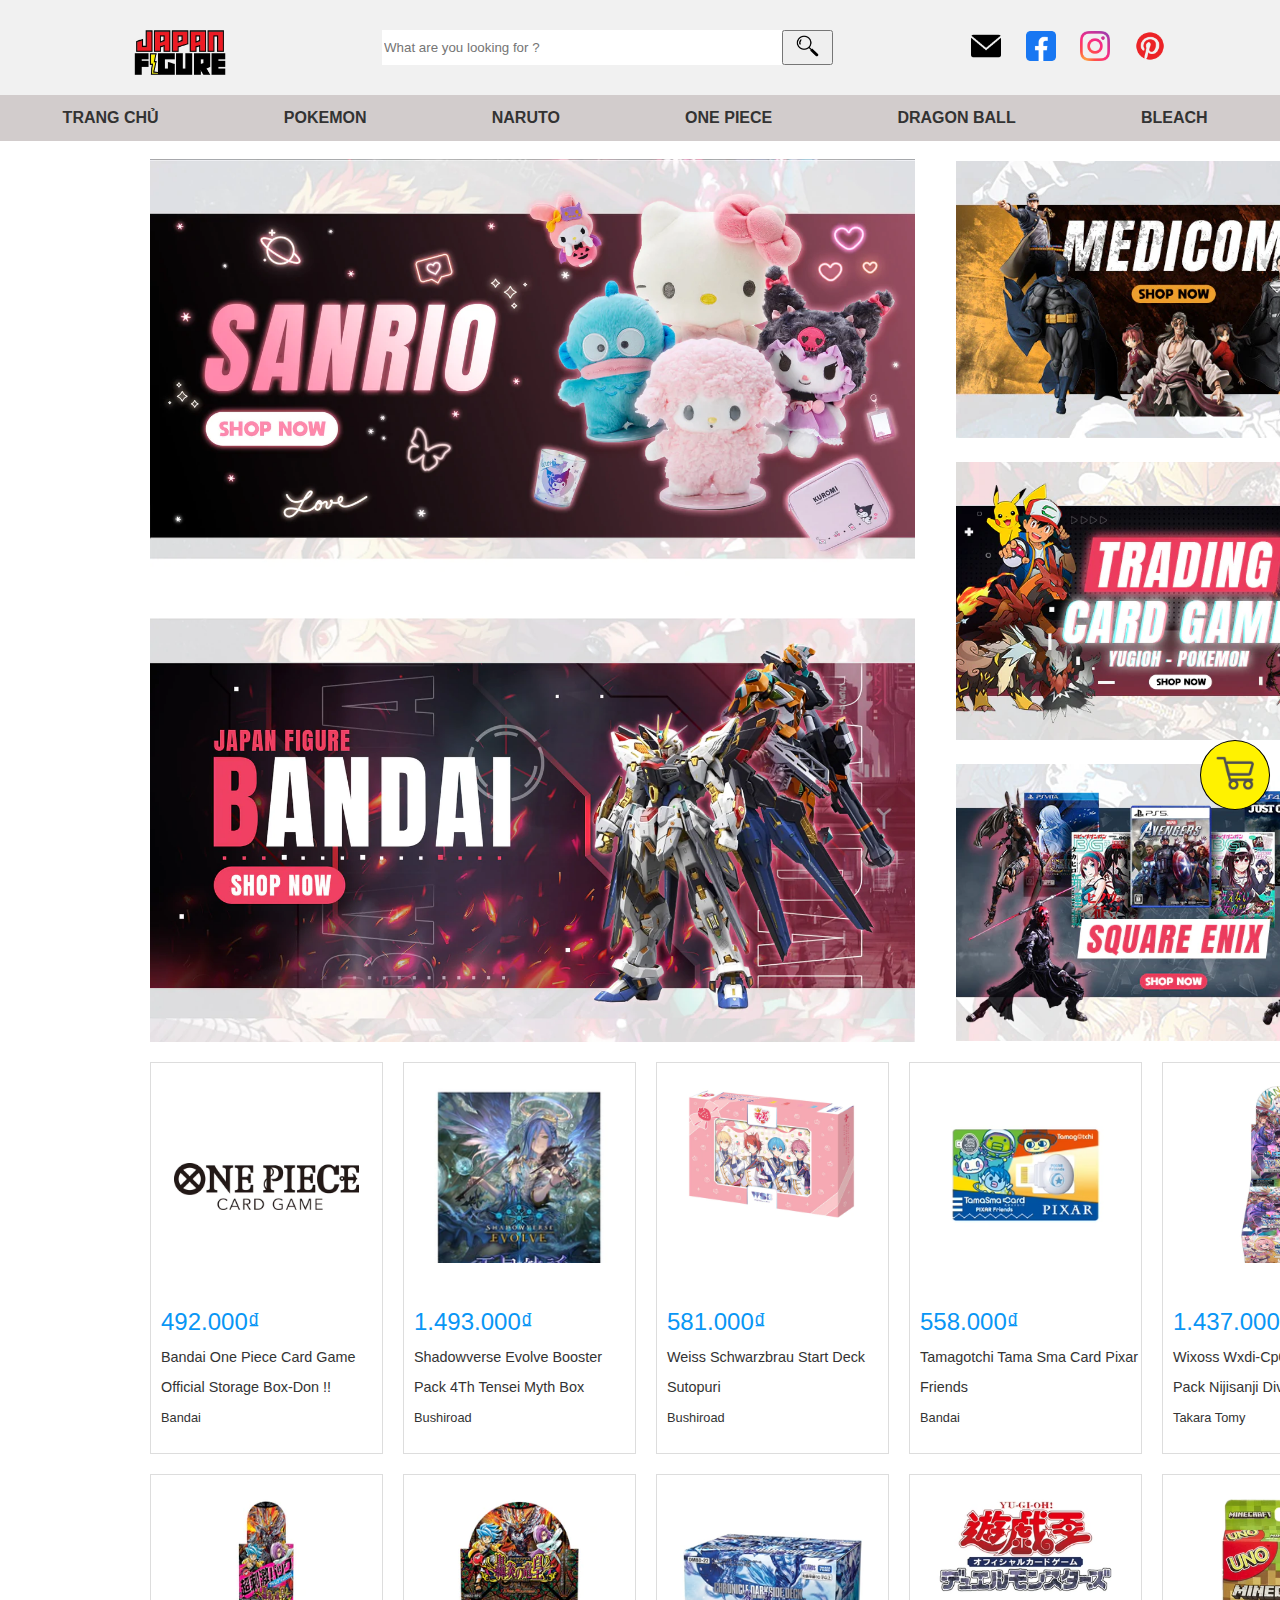
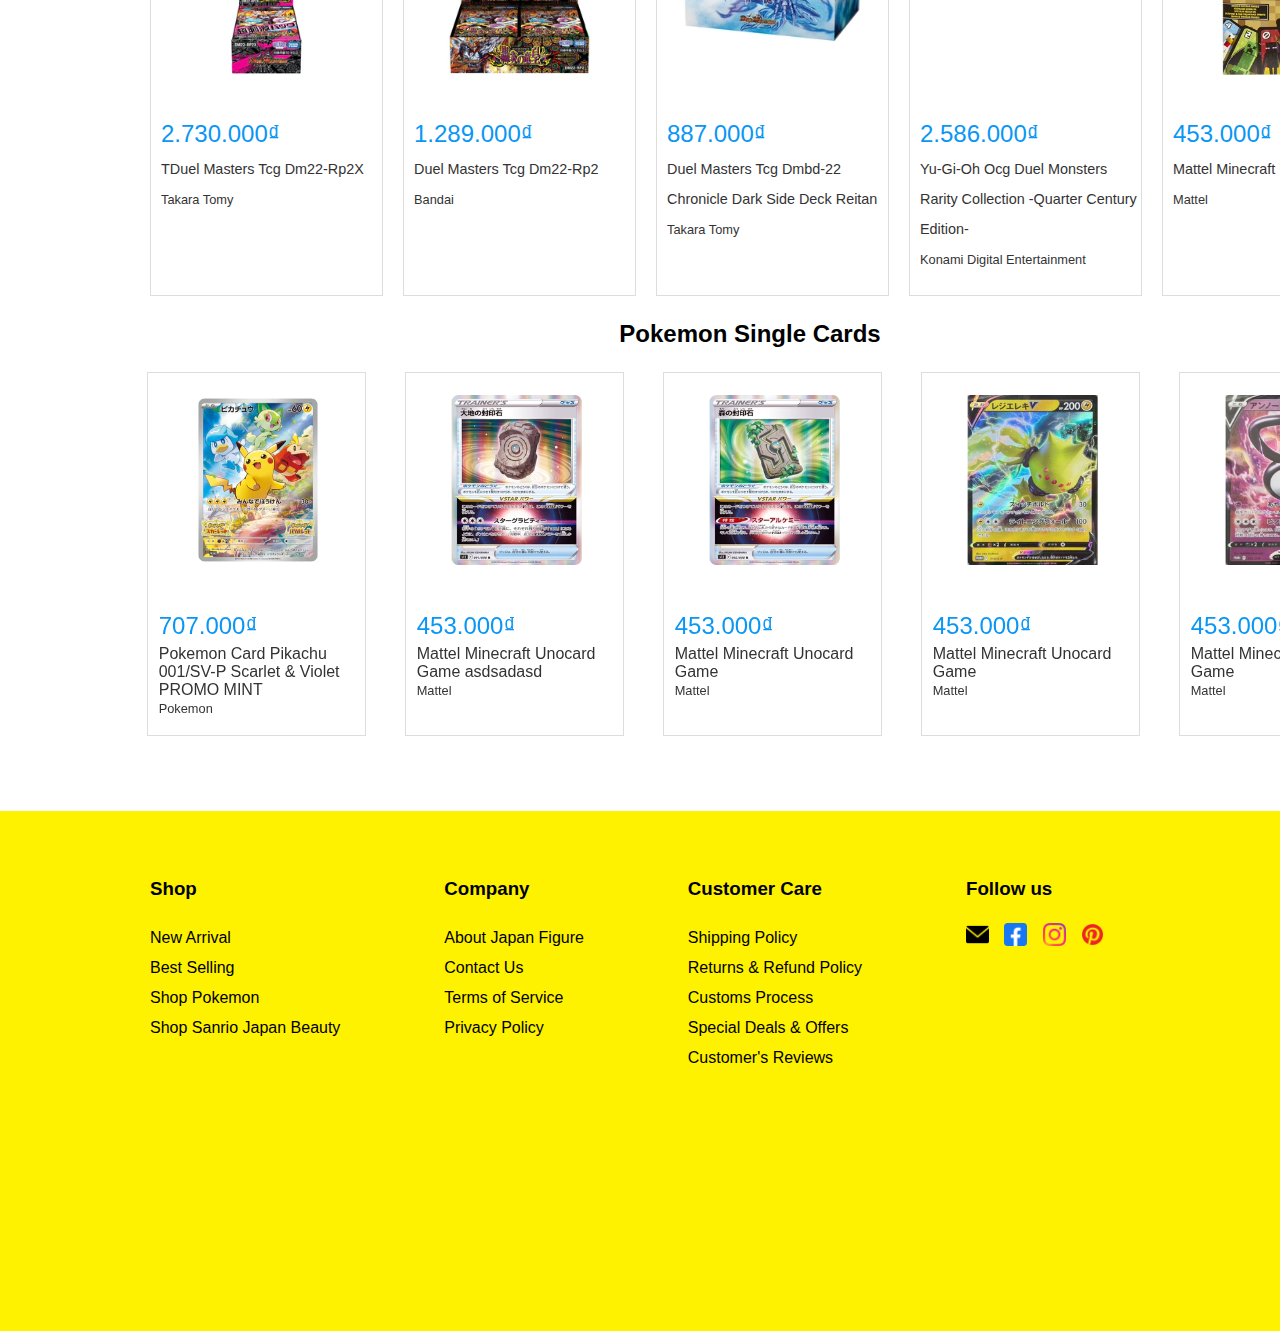
<file: index.html>
<!DOCTYPE html>
<html lang="en">

<head>
    <title>CSS Website Layout</title>
    <meta charset="utf-8">
    <meta name="viewport" content="width=device-width, initial-scale=1">
    <link rel="stylesheet" href="style.css">
    <link rel="stylesheet" href="stylebuy.css">
    <script src="quickorder.js"></script>
    
</head>

<body>
   <div id="quick_order_page">
    <div class="quick_order_box">
        <button onclick="cancel_page()" id="cancel_quick_order"><img src="image/icon/cancel_icon.png" alt=""></button>
        <div class="quick_order_flex__box">
            <div><img id="img_product" src="image/img pokemon/Shadowverse_img.webp" alt=""></div>
            <div class="box_content" style="margin-top: 3%;">
                <p class="title_product">Shadowverse Evolve Booster Pack 4Th Tensei Myth Box</p>
                <p>by
                    <a class="company" href="">Bushiroad</a>
                </p>
                <p>Availability: <span style="color: #3c9342;">5+ in stock</span></p>
                <p style="font-size: 1.4rem;">1.493.000₫</p>
                <div class="quantily_product">
                    <select name="" id="" class="combobox" aria-label="Quantily"> 
                        <option value="">1</option>
                        <option value="">2</option>
                        <option value="">3</option>
                        <option value="">4</option>
                        <option value="">5</option>
                        <option value="">6</option>
                        <option value="">7</option>
                        <option value="">8</option>
                        <option value="">9</option>
                        <option value="">10+</option>
                    </select>
                    <a href="" class="pre_order">Add to Cart</a>
                </div>
                <div class="shop_pay">
                    <a href="">Buy with Shop Pay</a>
    
                </div>
                <div class="payment">
                    <a href="" class="payment_option">More payment options</a>
                </div>
                <div>
                    <a href="" class="wishlist"><img src="image/icon/heart-icon.png" alt="">ADD TO WISHLIST</a>
                </div>
                <div>
                    <p class="detail">Details:</p>
                    <ul>
                        <li>Brand: Bandai</li>
                        <li>Weight: 340g</li>
                        <li>Content: <br>
                            <span>10 Packs total. Each Pack includes 11 cards (1x holo basic energy card is included in each pack).</span>
                                <br><span>The full set will contain 184 different cards + secret rares.</span>
                        </li>
                    </ul>
                    * This product information is updating, please contact us if you want to have any information.
                </div>
            </div>
        </div>
    </div>
   </div>
   <div class="list_cart"></div>
    <div class="header">
        <div class="box_header">
            <img class="img_header" src="image/banner/logo_header.avif" alt="">
            <div class="box_search">
                <input type="text" name="" id="search_item" placeholder="What are you looking for ? ">
                <button class="button_search"><img src="image/icon/search_icon.png" alt="" width="70%"></button>
            </div>
        </div>
        <div class="bar_item">
            <div class="list_img">
                <a class="img_link" href=""><img src="image/icon/icon_mail.png" alt=""></a>
                <a class="img_link" href=""><img src="image/icon/icon_facebook.png" alt=""></a>
                <a class="img_link" href=""><img src="image/icon/icon_instagram.png" alt=""></a></a>
                <a class="img_link" href=""><img src="image/icon/icon_pinterest.png" alt=""></a></a>
            </div>
            <div class="info_item">
                <div><a href="" class="login"><img src="image/icon/icon_person.png" alt="" width="30px"
                            style="margin-right: 10%;"><span>Login</span></a></div>
                <div><a href=""><img src="image/icon/icon_cart.png" alt="" width="30px"></a></div>
            </div>
        </div>
    </div>
    <div class="topnav">
        <a href="#">TRANG CHỦ</a>
        <a href="#">POKEMON</a>
        <a href="#">NARUTO</a>
        <a href="#">ONE PIECE</a>
        <a href="#">DRAGON BALL</a>
        <a href="#">BLEACH</a>
        <a href="#">My Wishlist</a>
    </div>

    <div class="banner">
        <div class="banner_left">
            <img src="image/banner/banner1.webp" alt="" width="95%">
            <img src="image/banner/banner 4.webp" alt="" width="95%">
        </div>
        <div class="banner_right">
            <img src="image/banner/banner2.webp" alt="" width="80%">
            <img src="image/banner/banner3.webp" alt="" width="80%">
            <img src="image/banner/banner5.webp" alt="" width="80%">
        </div>
    </div>
    <div style="margin-left: 10%; margin-right: 7%;">
        <ul class="list_item" style="list-style-type: none;">
            <li class="item">
                <a href="buy_product.html"  class="link_item">
                    <div class="border_box">
                        <img src="image/banner/card_1.avif" alt="" class="onepiece_img">
                    </div>
                    <div class="infomation_product">
                        <p class="price">492.000₫</p>
                        <a href="" class="link_item">Bandai One Piece Card Game Official Storage Box-Don !!</a><br>
                        <a href="" class="link_item" style="font-size: 0.8rem;">Bandai</a>
                    </div>
                    <div class="order">
                        <button onclick="quickorder_page()">Quick Shop</button>
                        <button>Add to Cart</button>
                    </div>
                </a>
            </li>
            <li class="item">
                <a href=""  class="link_item">
                    <div class="border_box">
                        <img src="image/banner/card_2.webp" alt="">
                    </div>
                    <div class="infomation_product">
                        <p class="price">1.493.000₫</p>
                        <a href="" class="link_item">Shadowverse Evolve Booster Pack 4Th Tensei Myth Box</a><br>
                        <a href="" class="link_item" style="font-size: 0.8rem;">Bushiroad</a>
                    </div>
                    <div class="order">
                        <button onclick="quickorder_page()">Quick Shop</button>
                        <button>Add to Cart</button>
                    </div>
                </a>
            </li>
            <li class="item">
                <a href=""  class="link_item">
                    <div class="border_box">
                        <img src="image/banner/card_3.webp" alt="">
                    </div>
                    <div class="infomation_product">
                        <p class="price">581.000₫</p>
                        <a href="" class="link_item">Weiss Schwarzbrau Start Deck Sutopuri</a><br>
                        <a href="" class="link_item" style="font-size: 0.8rem;">Bushiroad</a>
                    </div>
                    <div class="order">
                        <button onclick="quickorder_page()">Quick Shop</button>
                        <button>Add to Cart</button>
                    </div>
                </a>
            </li>
            <li class="item">
                <a href=""  class="link_item">
                    <div class="border_box">
                        <img src="image/banner/card_4.avif" alt="">
                    </div>
                    <div class="infomation_product">
                        <p class="price">558.000₫</p>
                        <a href="" class="link_item">Tamagotchi Tama Sma Card Pixar Friends</a><br>
                        <a href="" class="link_item" style="font-size: 0.8rem;">Bandai</a>
                    </div>
                    <div class="order">
                        <button onclick="quickorder_page()">Quick Shop</button>
                        <button>Add to Cart</button>
                    </div>
                </a>
            </li>
            <li class="item">
                <a href=""  class="link_item">
                    <div class="border_box">
                        <img src="image/banner/card_5.webp" alt="">
                    </div>
                    <div class="infomation_product">
                        <p class="price">1.437.000₫</p>
                        <a href="" class="link_item">Wixoss Wxdi-Cp01 Tcg Booster Pack Nijisanji Diva Box</a><br>
                        <a href="" class="link_item" style="font-size: 0.8rem;">Takara Tomy</a>
                    </div>
                    <div class="order">
                        <button onclick="quickorder_page()">Quick Shop</button>
                        <button>Add to Cart</button>
                    </div>
                </a>
            </li>
            <li class="item">
                <a href=""  class="link_item">
                    <div class="border_box">
                        <img src="image/banner/card_7.webp" alt="">
                    </div>
                    <div class="infomation_product">
                        <p class="price">2.730.000₫</p>
                        <a href="" class="link_item">TDuel Masters Tcg Dm22-Rp2X </a><br>
                        <a href="" class="link_item" style="font-size: 0.8rem;">Takara Tomy</a>
                    </div>
                    <div class="order">
                        <button onclick="quickorder_page()">Quick Shop</button>
                        <button>Add to Cart</button>
                    </div>
                </a>
            </li>
            <li class="item">
                <a href=""  class="link_item">
                    <div class="border_box">
                        <img src="image/banner/card_6.webp" alt="">
                    </div>
                    <div class="infomation_product">
                        <p class="price">1.289.000₫</p>
                        <a href="" class="link_item">Duel Masters Tcg Dm22-Rp2 </a><br>
                        <a href="" class="link_item" style="font-size: 0.8rem;">Bandai</a>
                    </div>
                    <div class="order">
                        <button onclick="quickorder_page()">Quick Shop</button>
                        <button>Add to Cart</button>
                    </div>
                </a>
            </li>
            <li class="item">
                <a href=""  class="link_item">
                    <div class="border_box">
                        <img src="image/banner/card_8.avif" alt="">
                    </div>
                    <div class="infomation_product">
                        <p class="price">887.000₫</p>
                        <a href="" class="link_item">Duel Masters Tcg Dmbd-22 Chronicle Dark Side Deck Reitan</a><br>
                        <a href="" class="link_item" style="font-size: 0.8rem;">Takara Tomy</a>
                    </div>
                    <div class="order">
                        <button onclick="quickorder_page()">Quick Shop</button>
                        <button>Add to Cart</button>
                    </div>
                </a>
            </li>
            <li class="item">
                <a href=""  class="link_item">
                    <div class="border_box">
                        <img src="image/banner/card_9.avif" alt="">
                    </div>
                    <div class="infomation_product">
                        <p class="price">2.586.000₫</p>
                        <a href="" class="link_item">Yu-Gi-Oh Ocg Duel Monsters Rarity Collection -Quarter Century
                            Edition-</a><br>
                        <a href="" class="link_item" style="font-size: 0.8rem;">Konami Digital Entertainment</a>
                    </div>
                    <div class="order">
                        <button onclick="quickorder_page()">Quick Shop</button>
                        <button>Add to Cart</button>
                    </div>
                </a>
            </li>
            <li class="item">
                <a href="" class="link_item">
                    <div class="border_box">
                        <img src="image/banner/card_10.avif" alt="">
                    </div>
                    <div class="infomation_product">
                        <p class="price">453.000₫</p>
                        <a href="" class="link_item">Mattel Minecraft Unocard Game</a><br>
                        <a href="" class="link_item" style="font-size: 0.8rem;">Mattel</a>
                    </div>
                    <div class="order">
                        <button onclick="quickorder_page()">Quick Shop</button>
                        <button>Add to Cart</button>
                    </div>
                </a>
            </li>
        </ul>
    </div>
    <div>
        <p class="title_pokemon">Pokemon Single Cards</p>
    </div>
    <div class="box_pokemon_items">
        <div class="border_item item">
            <div class="border_img_item"><img src="image/img pokemon/img_1.webp" alt="" width="90%"></div>
            <div class="describe">
                <p class="price">707.000₫</p>
                <a href="" class="link_item">Pokemon Card Pikachu 001/SV-P Scarlet &amp; Violet PROMO MINT</a><br>
                <a href="" class="link_item" style="font-size: 0.8rem;">Pokemon</a>
                <div class="order">
                    <button onclick="quickorder_page()">Quick Shop</button>
                    <button>Add to Cart</button>
                </div>
            </div>
        </div>

        <div class="border_item item">
            <div class="border_img_item"><img src="image/img pokemon/img_2.avif" alt=""></div>
            <div class="describe">
                <p class="price">453.000₫</p>
                <a href="" class="link_item">Mattel Minecraft Unocard Game asdsadasd</a><br>
                <a href="" class="link_item" style="font-size: 0.8rem;">Mattel</a>
                <div class="order">
                    <button onclick="quickorder_page()">Quick Shop</button>
                    <button>Add to Cart</button>
                </div>
            </div>
        </div>
        <div class="border_item item">
            <div class="border_img_item"><img src="image/img pokemon/img_3.avif" alt=""></div>
            <div class="describe">
                <p class="price">453.000₫</p>
                <a href="" class="link_item">Mattel Minecraft Unocard Game</a><br>
                <a href="" class="link_item" style="font-size: 0.8rem;">Mattel</a>
                <div class="order">
                    <button onclick="quickorder_page()">Quick Shop</button>
                    <button>Add to Cart</button>
                </div>
            </div>
        </div>
        <div class="border_item item">
            <div class="border_img_item"><img src="image/img pokemon/img_4.webp" alt=""></div>
            <div class="describe">
                <p class="price">453.000₫</p>
                <a href="" class="link_item">Mattel Minecraft Unocard Game</a><br>
                <a href="" class="link_item" style="font-size: 0.8rem;">Mattel</a>
                <div class="order">
                    <button onclick="quickorder_page()">Quick Shop</button>
                    <button>Add to Cart</button>
                </div>
            </div>
        </div>
        <div class="border_item item">
            <div class="border_img_item"><img src="image/img pokemon/img5.avif" alt=""></div>
            <div class="describe">
                <p class="price">453.000₫</p>
                <a href="" class="link_item">Mattel Minecraft Unocard Game</a><br>
                <a href="" class="link_item" style="font-size: 0.8rem;">Mattel</a>
                <div class="order">
                    <button onclick="quickorder_page()">Quick Shop</button>
                    <button>Add to Cart</button>
                </div>
            </div>
        </div>
    </div>
    <footer class="footer">
        <div class="box_footer" >
            <div>
                <h3>Shop</h3>
                <a href="">New Arrival</a><br>
                <a href="">Best Selling</a><br>
                <a href="">Shop Pokemon</a><br>
                <a href="">Shop Sanrio</a>
                <a href="">Japan Beauty</a>
            </div>
            <div>
                <h3>Company</h3>
                <a href="">About Japan Figure</a><br>
                <a href="">Contact Us</a><br>
                <a href="">Terms of Service</a><br>
                <a href="">Privacy Policy</a>
            </div>
            <div>
                <h3>Customer Care</h3>
                <a href="">Shipping Policy</a><br>
                <a href="">Returns & Refund Policy</a><br>
                <a href="">Customs Process</a><br>
                <a href="">Special Deals & Offers</a><br>
                <a href="">Customer's Reviews</a>
            </div>
            <div>
                <h3>Follow us</h3>
                <div class="follow_icon">
                    <a href=""><div class="zoom"><img src="image/icon/icon_mail.png" alt=""></div></a>
                    <a href=""><div class="zoom"><img src="image/icon/icon_facebook.png" alt=""></div></a>
                    <a href=""><div class="zoom"><img src="image/icon/icon_instagram.png" alt=""></div></a>
                    <a href=""><div class="zoom"><img src="image/icon/icon_pinterest.png" alt=""></div></a>            
            </div>
        </div>
    </footer>
    <a href="" class="cart_icon"><img src="image/icon/icon_cart.png" alt=""></a>
</body>

</html>
</file>
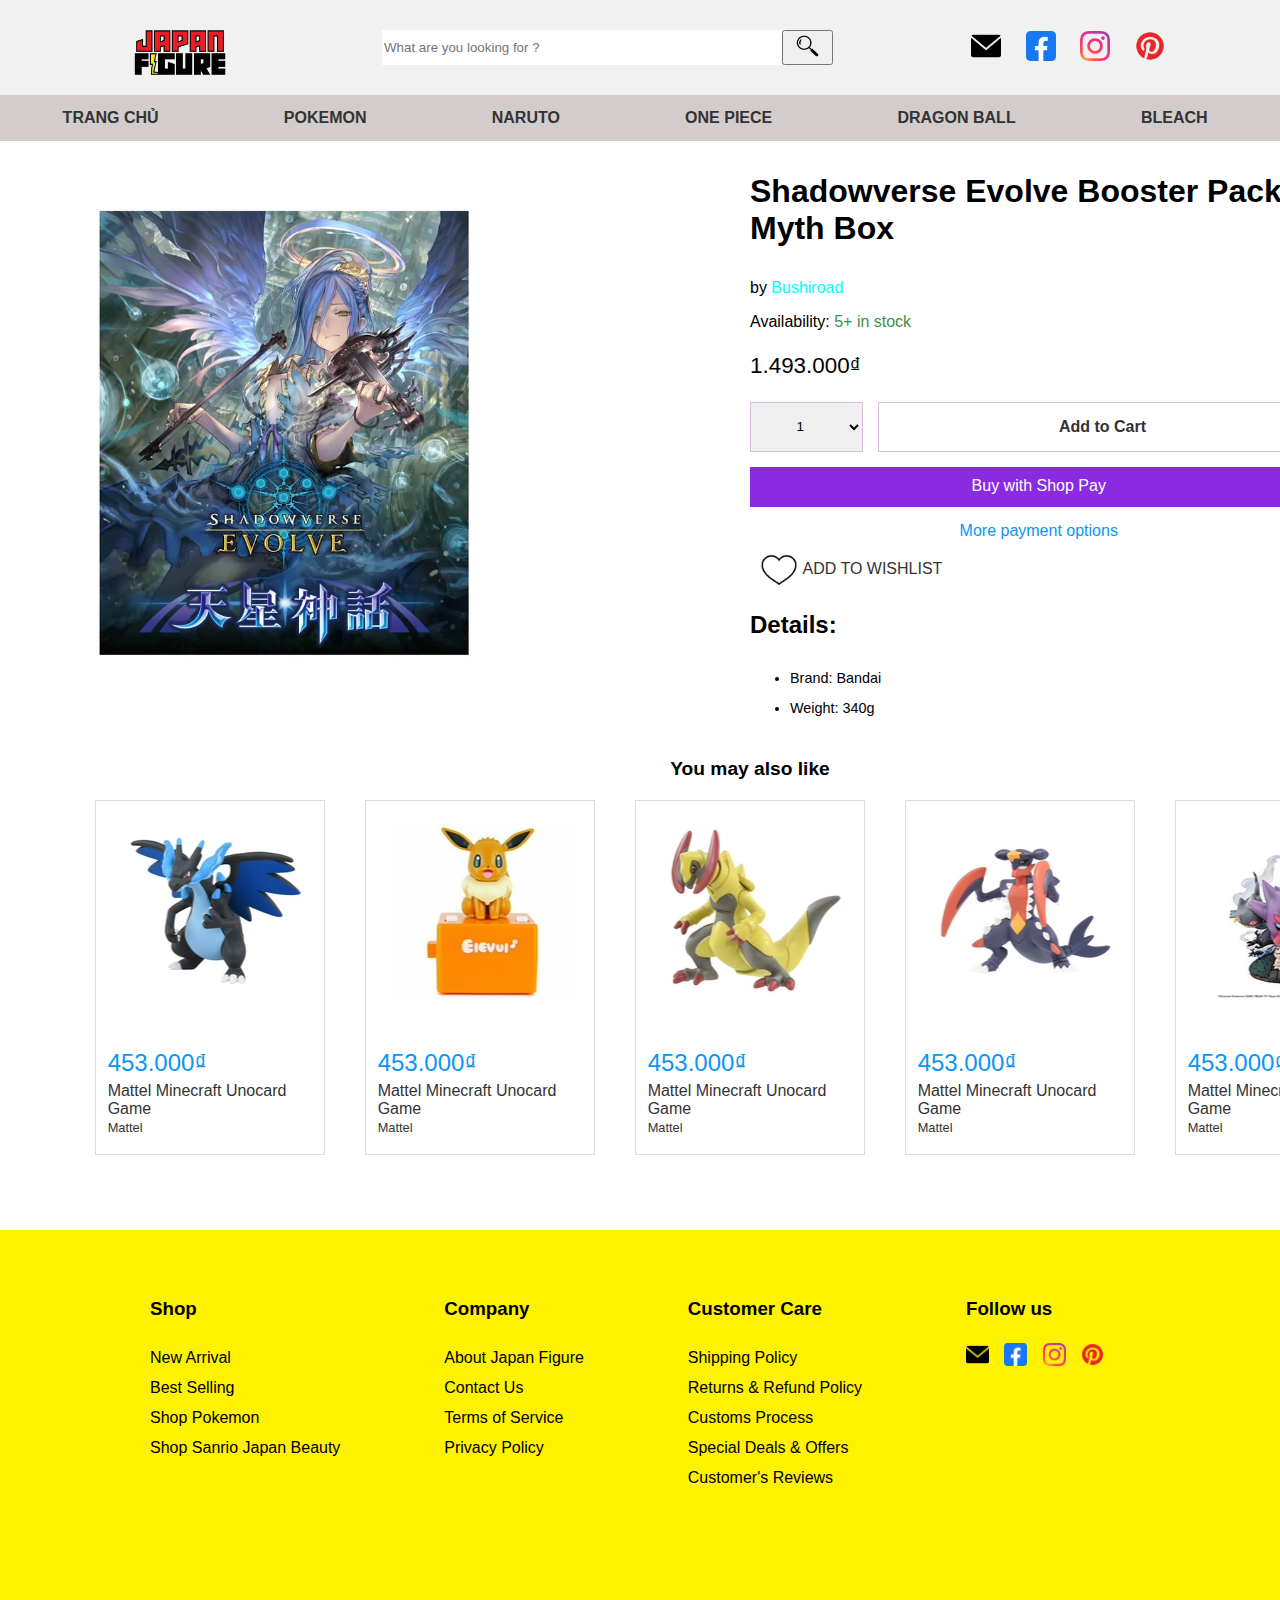
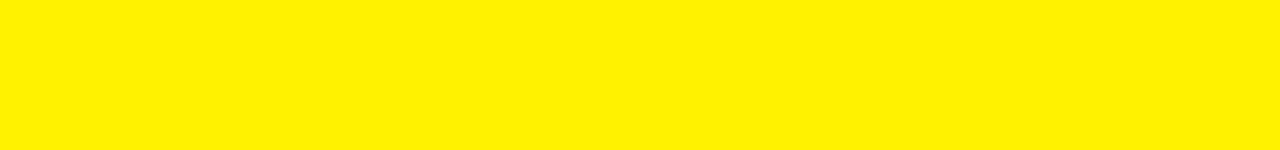
<file: buy_product.html>
<!DOCTYPE html>
<html lang="en">

<head>
    <meta charset="UTF-8">
    <meta http-equiv="X-UA-Compatible" content="IE=edge">
    <meta name="viewport" content="width=device-width, initial-scale=1.0">
    <link rel="stylesheet" href="stylebuy.css">
    <link rel="stylesheet" href="style.css">
    <title>Document</title>
    <title>Document</title>
</head>

<body>
    <div class="list_cart"></div>
    <div class="header">
        <div class="box_header">
            <img class="img_header" src="image/banner/logo_header.avif" alt="">
            <div class="box_search">
                <input type="text" name="" id="search_item" placeholder="What are you looking for ? ">
                <button class="button_search"><img src="image/icon/search_icon.png" alt="" width="70%"></button>
            </div>
        </div>
        <div class="bar_item">
            <div class="list_img">
                <a class="img_link" href=""><img src="image/icon/icon_mail.png" alt=""></a>
                <a class="img_link" href=""><img src="image/icon/icon_facebook.png" alt=""></a>
                <a class="img_link" href=""><img src="image/icon/icon_instagram.png" alt=""></a></a>
                <a class="img_link" href=""><img src="image/icon/icon_pinterest.png" alt=""></a></a>
            </div>
            <div class="info_item">
                <div><a href="Login.html" class="login"><img src="image/icon/icon_person.png" alt="" width="30px"
                            style="margin-right: 10%;"><span>Login</span></a></div>
                <div><a href=""><img src="image/icon/icon_cart.png" alt="" width="30px"></a></div>
            </div>
        </div>
    </div>

    <div class="topnav">
        <a href="#">TRANG CHỦ</a>
        <a href="#">POKEMON</a>
        <a href="#">NARUTO</a>
        <a href="#">ONE PIECE</a>
        <a href="#">DRAGON BALL</a>
        <a href="#">BLEACH</a>
        <a href="#">My Wishlist</a>
    </div>
    <div class="box_product">
        <div class="img_product"><img src="image/img pokemon/Shadowverse_img.webp" alt=""></div>
        <div class="box_content">
            <p class="title_product">Shadowverse Evolve Booster Pack 4Th Tensei Myth Box</p>
            <p>by
                <a class="company" href="">Bushiroad</a>
            </p>
            <p>Availability: <span style="color: #3c9342;">5+ in stock</span></p>
            <p style="font-size: 1.4rem;">1.493.000₫</p>
            <div class="quantily_product">
                <select name="" id="" class="combobox" aria-label="Quantily"> 
                    <option value="">1</option>
                    <option value="">2</option>
                    <option value="">3</option>
                    <option value="">4</option>
                    <option value="">5</option>
                    <option value="">6</option>
                    <option value="">7</option>
                    <option value="">8</option>
                    <option value="">9</option>
                    <option value="">10+</option>
                </select>
                <a href="" class="pre_order">Add to Cart</a>
            </div>
            <div class="shop_pay">
                <a href="">Buy with Shop Pay</a>

            </div>
            <div class="payment">
                <a href="" class="payment_option">More payment options</a>
            </div>
            <div>
                <a href="" class="wishlist"><img src="image/icon/heart-icon.png" alt="">ADD TO WISHLIST</a>
            </div>
            <div>
                <p class="detail">Details:</p>
                <ul>
                    <li>Brand: Bandai</li>
                    <li>Weight: 340g</li>
                </ul>
            </div>
        </div>
    </div>
    <div class="title_also_like">
        <p>You may also like</p>
    </div>
    <div class="item_pokemon">
        <div class="border_item item">
            <div class="border_img_item"><img src="image/img pokemon/mega_Lizardon.avif" alt=""></div>
            <div class="describe">
                <p class="price">453.000₫</p>
                <a href="" class="link_item">Mattel Minecraft Unocard Game</a><br>
                <a href="" class="link_item" style="font-size: 0.8rem;">Mattel</a>
                <div class="order">
                    <button>Quick Shop</button>
                    <button>Add to Cart</button>
                </div>
            </div>
        </div>
        <div class="border_item item">
            <div class="border_img_item"><img src="image/img pokemon/Eevee.avif" alt=""></div>
            <div class="describe">
                <p class="price">453.000₫</p>
                <a href="" class="link_item">Mattel Minecraft Unocard Game</a><br>
                <a href="" class="link_item" style="font-size: 0.8rem;">Mattel</a>
                <div class="order">
                    <button>Quick Shop</button>
                    <button>Add to Cart</button>
                </div>
            </div>
        </div>
        <div class="border_item item">
            <div class="border_img_item"><img src="image/img pokemon/Haxorus.avif" alt=""></div>
            <div class="describe">
                <p class="price">453.000₫</p>
                <a href="" class="link_item">Mattel Minecraft Unocard Game</a><br>
                <a href="" class="link_item" style="font-size: 0.8rem;">Mattel</a>
                <div class="order">
                    <button>Quick Shop</button>
                    <button>Add to Cart</button>
                </div>
            </div>
        </div>
        <div class="border_item item">
            <div class="border_img_item"><img src="image/img pokemon/mega_Grabrias.avif" alt=""></div>
            <div class="describe">
                <p class="price">453.000₫</p>
                <a href="" class="link_item">Mattel Minecraft Unocard Game</a><br>
                <a href="" class="link_item" style="font-size: 0.8rem;">Mattel</a>
                <div class="order">
                    <button>Quick Shop</button>
                    <button>Add to Cart</button>
                </div>
            </div>
        </div>
        <div class="border_item item">
            <div class="border_img_item"><img src="image/img pokemon/Ghost_type.webp" alt=""></div>
            <div class="describe">
                <p class="price">453.000₫</p>
                <a href="" class="link_item">Mattel Minecraft Unocard Game</a><br>
                <a href="" class="link_item" style="font-size: 0.8rem;">Mattel</a>
                <div class="order">
                    <button>Quick Shop</button>
                    <button>Add to Cart</button>
                </div>
            </div>
        </div>
    </div>
    <footer class="footer">
        <div class="box_footer" >
            <div>
                <h3>Shop</h3>
                <a href="">New Arrival</a><br>
                <a href="">Best Selling</a><br>
                <a href="">Shop Pokemon</a><br>
                <a href="">Shop Sanrio</a>
                <a href="">Japan Beauty</a>
            </div>
            <div>
                <h3>Company</h3>
                <a href="">About Japan Figure</a><br>
                <a href="">Contact Us</a><br>
                <a href="">Terms of Service</a><br>
                <a href="">Privacy Policy</a>
            </div>
            <div>
                <h3>Customer Care</h3>
                <a href="">Shipping Policy</a><br>
                <a href="">Returns & Refund Policy</a><br>
                <a href="">Customs Process</a><br>
                <a href="">Special Deals & Offers</a><br>
                <a href="">Customer's Reviews</a>
            </div>
            <div>
                <h3>Follow us</h3>
                <div class="follow_icon">
                    <a href=""><div class="zoom"><img src="image/icon/icon_mail.png" alt=""></div></a>
                    <a href=""><div class="zoom"><img src="image/icon/icon_facebook.png" alt=""></div></a>
                    <a href=""><div class="zoom"><img src="image/icon/icon_instagram.png" alt=""></div></a>
                    <a href=""><div class="zoom"><img src="image/icon/icon_pinterest.png" alt=""></div></a>            
            </div>
        </div>
    </footer>
</body>

</html>
</file>
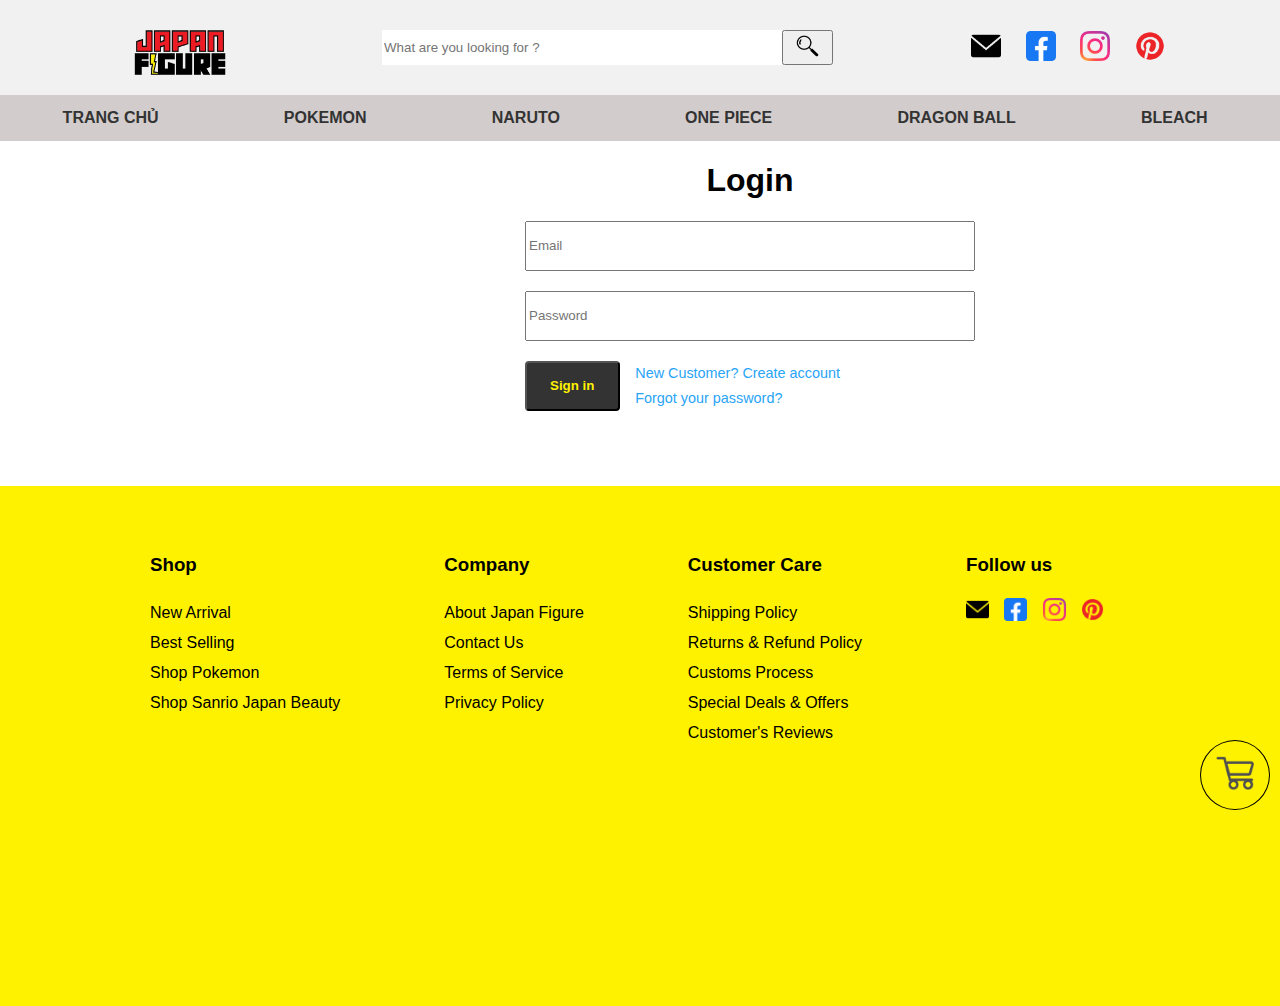
<file: Login.html>
<!DOCTYPE html>
<html lang="en">

<head>
    <title>CSS Website Layout</title>
    <meta charset="utf-8">
    <meta name="viewport" content="width=device-width, initial-scale=1">
    <link rel="stylesheet" href="style.css">
    <link rel="stylesheet" href="styleLogin.css">
</head>

<body>
    <div class="list_cart"></div>
    <div class="header">
        <div class="box_header">
            <img class="img_header" src="image/banner/logo_header.avif" alt="">
            <div class="box_search">
                <input type="text" name="" id="search_item" placeholder="What are you looking for ? ">
                <button class="button_search"><img src="image/icon/search_icon.png" alt="" width="70%"></button>
            </div>
        </div>
        <div class="bar_item">
            <div class="list_img">
                <a class="img_link" href=""><img src="image/icon/icon_mail.png" alt=""></a>
                <a class="img_link" href=""><img src="image/icon/icon_facebook.png" alt=""></a>
                <a class="img_link" href=""><img src="image/icon/icon_instagram.png" alt=""></a></a>
                <a class="img_link" href=""><img src="image/icon/icon_pinterest.png" alt=""></a></a>
            </div>
            <div class="info_item">
                <div><a href="" class="login"><img src="image/icon/icon_person.png" alt="" width="30px"
                            style="margin-right: 10%;">Login</a></div>
                <div><a href=""><img src="image/icon/icon_cart.png" alt="" width="30px"></a></div>
            </div>
        </div>
    </div>

    <div class="topnav">
        <a href="index.html">TRANG CHỦ</a>
        <a href="#">POKEMON</a>
        <a href="#">NARUTO</a>
        <a href="#">ONE PIECE</a>
        <a href="#">DRAGON BALL</a>
        <a href="#">BLEACH</a>
        <a href="#">My Wishlist</a>
    </div>

    <div style="width: 100%;">
        <div class="form_login">
            <form action="">
                <h1 style="text-align: center;">Login</h1>
                <input type="email" name="" id="" placeholder="Email"><br>
                <input type="password" name="" id="" placeholder="Password">
                <div class="box_signin">
                    <button class="button_signin">Sign in</button>
                    <div>
                        <span>New Customer?</span><a href=""> Create account</a><br>
                        <a href="">Forgot your password?</a>
                    </div>
                </div>
    
            </form>
        </div>
    </div>
    <footer class="footer">
        <div class="box_footer" >
            <div>
                <h3>Shop</h3>
                <a href="">New Arrival</a><br>
                <a href="">Best Selling</a><br>
                <a href="">Shop Pokemon</a><br>
                <a href="">Shop Sanrio</a>
                <a href="">Japan Beauty</a>
            </div>
            <div>
                <h3>Company</h3>
                <a href="">About Japan Figure</a><br>
                <a href="">Contact Us</a><br>
                <a href="">Terms of Service</a><br>
                <a href="">Privacy Policy</a>
            </div>
            <div>
                <h3>Customer Care</h3>
                <a href="">Shipping Policy</a><br>
                <a href="">Returns & Refund Policy</a><br>
                <a href="">Customs Process</a><br>
                <a href="">Special Deals & Offers</a><br>
                <a href="">Customer's Reviews</a>
            </div>
            <div>
                <h3>Follow us</h3>
                <div class="follow_icon">
                    <a href=""><div class="zoom"><img src="image/icon/icon_mail.png" alt=""></div></a>
                    <a href=""><div class="zoom"><img src="image/icon/icon_facebook.png" alt=""></div></a>
                    <a href=""><div class="zoom"><img src="image/icon/icon_instagram.png" alt=""></div></a>
                    <a href=""><div class="zoom"><img src="image/icon/icon_pinterest.png" alt=""></div></a>            
            </div>
        </div>
    </footer>
    <a href="" class="cart_icon"><img src="image/icon/icon_cart.png" alt=""></a>
</body>

</html>
</file>
<file: style.css>
* {
    box-sizing: border-box;
    font-family: 'Nunito Sans', sans-serif;
}

body {
    margin: 0 auto;
    width: 1500px;
}

/* Style the header */
.header {
    background-color: #f1f1f1;
    padding: 30px;
    text-align: center;
    display: flex;
    align-items: center;

}

/* Style the top navigation bar */
.topnav {
    width: 100%;
    overflow: hidden;
    display: flex;
    justify-content: space-around;
    background-color: #d2cccc;
    text-transform: uppercase;
}

/* Style the topnav links */
.topnav a {
    position: relative;
    float: left;
    display: block;
    color: #333;
    text-align: center;
    padding: 14px 16px;
    text-decoration: none;
    font-weight: 700;
}

/* Change color on hover */
.topnav a:hover {
    background-color: #ddd;
    color: black;
}

/* Create three equal columns that floats next to each other */
.column {
    float: left;
    width: 33.33%;
    padding: 15px;
}

/* Clear floats after the columns */
.row:after {
    content: "";
    display: table;
    clear: both;
}

/* Responsive layout - makes the three columns stack on top of each other instead of next to each other */
@media screen and (max-width:600px) {
    .column {
        width: 100%;
        margin-left: 10%;
        margin-right: 10%;
    }
}


.a:link {
    color: #fff200;
}

.a:visited {
    color: #fff200;
}

.a:hover {
    color: red;
}

.img_header {
    width: 100px;
    height: 45px;
    margin-left: 100px;
}

#search_item {
    border: 0;
    width: 400px;
    height: 100%;
}

.box_header {
    height: 35px;
    width: 60%;
    display: flex;
    justify-content: space-between;
}

.box_search {
    display: flex;
}

.button_search {
    width: 10%;
    height: 100%;
}

.bar_item {
    width: 40%;
    display: flex;
    justify-content: space-around;
    justify-items: center;
}

.info_item {
    width: 30%;
    display: flex;
    justify-content: space-around;
}

.info_item>div {
    margin-left: 10px;
}

.info_item a {
    color: #000;
}

.info_item a:visited {
    color: #000;
}

.list_img {
    margin-left: 20px;
    margin-right: 20px;
    display: inline-block;
}

.list_img>a>img {
    width: 30px;
    margin-left: 20px;
}

.login {
    display: flex;
    align-items: center;
    text-decoration: none;
}

.banner {
    display: flex;
}

.banner_left {
    margin-left: 10%;
}

.banner_left>img {
    margin-top: 18px;
}

.banner_right>img {
    margin-top: 20px;
}

.list_item {
    display: grid;
    grid-template-columns: repeat(5, 1fr);
    column-gap: 20px;
    row-gap: 20px;
    padding-left: 0;

}

.border_box {
    width: 80%;
    height: 200px;
    overflow: hidden;
    margin: auto;
}

.price {
    font-size: 1.5rem;
    color: #0996f5;
    margin: 20% 0 5px 0;

}

.infomation_product {
    margin: 0 0 20px 10px;

}

.list_item .onepiece_img {
    width: 100%;
    padding-top: 100px;
    padding-bottom: 50px;
    align-items: center;
}

.list_item img {
    width: 100%;
    padding-top: 20px;
    align-items: center;
}

.item {
    width: 100%;
    position: relative;
    border: #ddd 1px solid;
}

.item:hover {
    border: slategray 1px solid;
    box-shadow: 0 10px 10px #bdbdbd;
    transform: translateY(-3%);
    transition: -0.8s;
}

.link_item {
    text-decoration: none;

}

.link_item:visited {
    color: #333;
}

.link_item:hover {
    color: #0996f5;
}

.item:hover .order {
    display: block;
}

.order {
    position: absolute;
    height: 10%;
    width: 100%;
    top: 0;
    left: 0;
    background-color: rgba(255, 255, 255, 0.5);
    display: none;
}

.order button {
    margin: 10% 0 0 10px;
    width: 43%;
    height: 100%;
    background-color: #333;
    color: #fff200;
}

.order button:hover {
    transform: translate(0, -3px);
    transition: 0.3s;
    opacity: 0.7;
}

.title_pokemon {
    font-size: 1.5rem;
    text-align: center;
    font-weight: 700;
}

.box_pokemon_items {
    width: 86%;
    position: relative;
    display: flex;
    justify-content: space-around;

    margin-left: 8.5%;
    z-index: 1;
}

.border_img_item {
    margin-top: 10%;
    overflow: hidden;
}

.box_pokemon_items img {
    width: 60%;
    height: 170px;
    translate: 35%;
    margin: auto;
    position: relative;
}

.describe {
    margin: 20% 0 8% 5%;
}

.border_item {
    border: #ddd 1px solid;
    width: 17%;
    position: relative;
}

.border_item:hover .order {
    display: block;
}

.footer {
    position: relative;
    width: 100%;
    height: 520px;
    background-color: #fff200;
    margin-top: 5%;
}

.box_footer {
    width: 80%;
    margin-left: 10%;
    padding-top: 3%;
    display: flex;
    justify-content: space-between;
    line-height: 30px;
}

.box_footer a {
    text-decoration: none;
    color: #000;
}

.box_footer:visited {
    color: #000;
}

.follow_icon {
    width: 40%;
    display: flex;
    justify-content: space-between;
}

.follow_icon img {
    width: 60%;
    text-align: center;
}

.follow_icon a:hover .zoom {
    transform: scale(1.5, 1.5);
}

.cart_icon img {
    width: 100%;
}

.cart_icon {
    position: fixed;
    bottom: 10%;
    right: 10px;
    width: 70px;
    border: #000 solid 1px;
    padding: 15px 15px 15px 15px;
    border-radius: 50%;
    background-color: #fff200;

}

.cart_icon:hover {
    transform: scale(1.2, 1.2);
    transition: 0.3s;
}

#quick_order_page {
    position: fixed;
    top: 0;
    left: 0;
    right: 0;
    bottom: 0;
    z-index: 2;
    overflow: hidden;
    overflow-y: auto;
    background-color: rgba(0, 0, 0, 0.3);
    display: none;
}
.quick_order_box 
{
    position: relative;
    top: 5%;
    width: 70%;
    background-color: white;
    margin: auto;
    height: 120%;
    overflow: hidden;
}

.quick_order_box img {
    width: 70%;
    margin: 10% 0 0 10%;
}
.quick_order_flex__box{
    display: flex;
    justify-content: space-around;
   
}
.cancel_quicK_order {
    float: right;
    text-decoration: none;
}

#cancel_quick_order{
    position: relative;
    float: right;
    width: 5%;
    border: none;
    background-color: white;
}
</file>
<file: stylebuy.css>
* {
    font-family: 'Montserrat', sans-serif;
}

.box_product {
    display: flex;
    overflow: hidden;
}

.img_product {
    width: 40%;
    height: 500px;
    margin: auto;
}

.img_product img {
    width: 70%;
}

.title_product {
    font-weight: 900;
    font-size: 2rem;
}

.box_content {
    width: 50%;
}

.company {
    text-decoration: none;
}

.company:visited {
    color: aqua;
}

.company:hover {
    color: rgb(36, 95, 95);
    ;
}

.quantily_product {
    display: flex;
    justify-content: space-between;
    justify-items: center;
    position: relative;
}

.combobox {
    width: 15%;
    height: 50px;
    text-align: center;
    border: 1px solid thistle;
}

.pre_order {
    border: solid 1px thistle;
    width: 60%;
    height: 20%px;
    margin-right: 23%;
    text-align: center;
    padding-top: 15px;
    font-weight: 700;
    text-decoration: none;
}

.pre_order:visited {
    color: #333;
}

.order .combobox:hover,
.pre_order:hover {
    border: 1px solid rgb(210, 213, 216, 1);
}

.shop_pay {
    margin-top: 15px;
    width: 77%;
    height: 40px;
    padding-top: 10px;
    background-color: blueviolet;
    text-align: center;
    color: #fff;
}

.shop_pay a {
    text-decoration: none;
    font-weight: 500;
}

.shop_pay a:visited {
    color: #fff;
}

.shop_pay:hover {
    background-color: rgb(96, 74, 117);
}

.payment {
    margin-top: 15px;
    width: 77%;
    text-align: center;
}

.payment_option {
    margin-top: 30px;
    color: #0996f5;
    text-decoration: none;
}

.payment_option:hover {
    color: #5891b8;
}

.wishlist {
    margin-top: 10px;
    display: flex;
    align-items: center;
    text-decoration: none;
    color: #333;
}

.wishlist img {
    width: 5%;
    margin: 0px 5px 0 10px;
}

.detail {
    font-size: 1.5rem;
    font-weight: 700;
}

ul li {
    font-size: 0.9rem;
    line-height: 30px;
}

.title_also_like {
    text-align: center;
    font-weight: 800;
    font-size: 1.2rem;
}
.item_pokemon img{
    transform: translate(18%);
}
.item_pokemon a{
    font-size: 1rem;
}
.item_pokemon {
    margin: 0 5% 0 5%;
    display: flex;
    justify-content: space-around;
    
}

.item_buy_product {
    border: #333 1px solid;
    width: 18%;
    overflow: hidden;
}

.content_pokemon {
    text-align: left;
}
</file>
<file: styleLogin.css>
.form_login{
    width: 30%; 
    margin: auto;
}
.form_login input{
    width: 100%;
    height: 50px;
    margin-bottom: 20px;
}
.form_login a,span{
    text-decoration: none;
    color: #29a4f6;
    line-height: 25px;
    font-size: 0.9rem;
}
.form_login a:visited{
    color: #29a4f6;
}
.box_signin{
    width: 70%;
    display: flex;
    justify-content: space-between;
    
}
.button_signin:hover{
    transform: translateY(-5px);
    transition: 0.3s;
}
.button_signin{
    width: 30%;
    background-color:#333;
    color: #fff200;
    font-weight: 600;
    border-radius: 4px;
}
</file>
